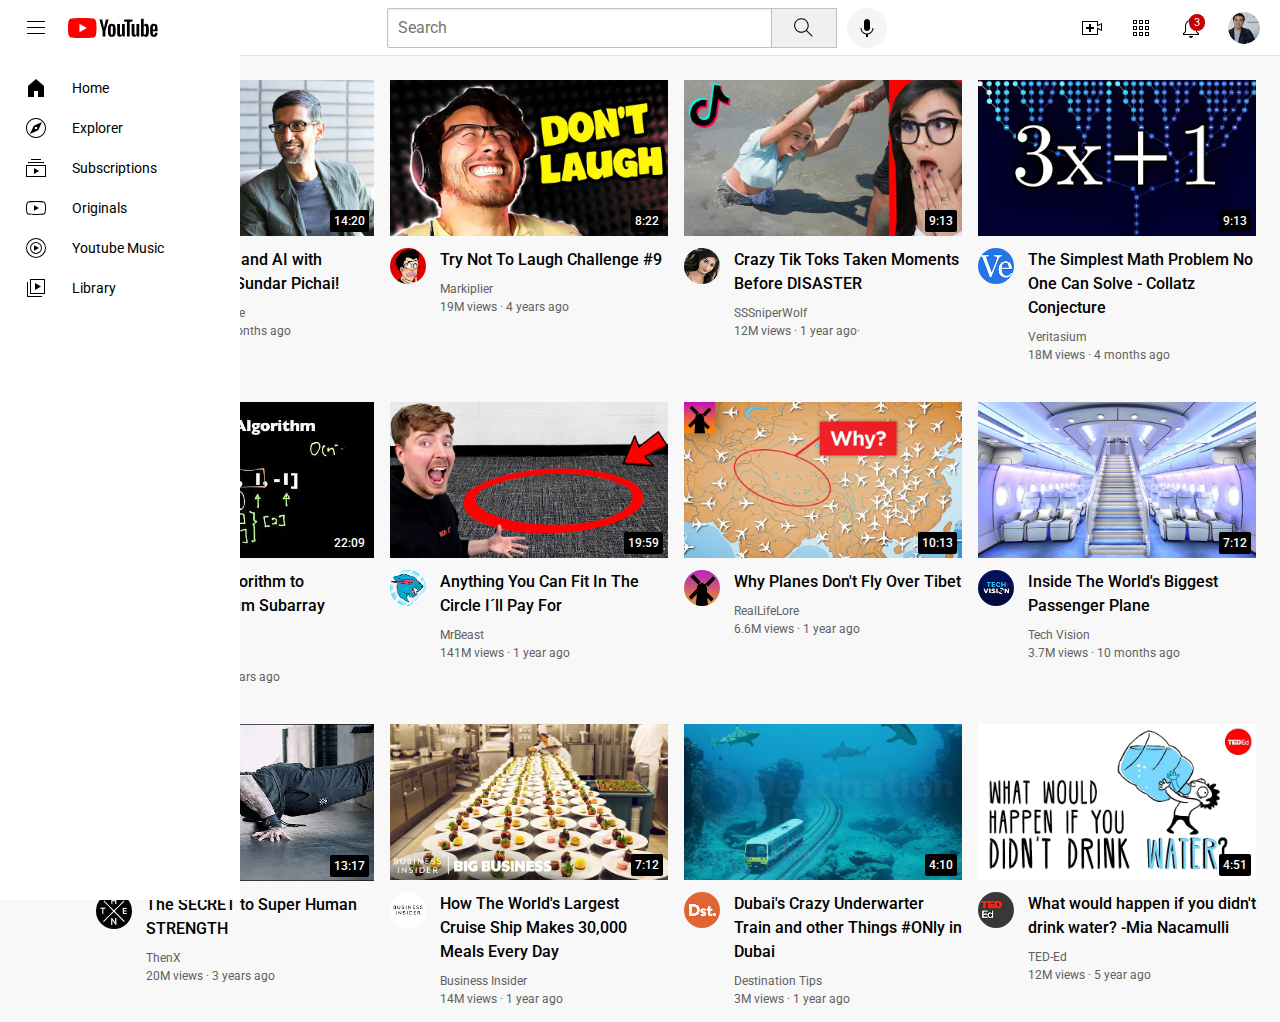
<file: index.html>
<!DOCTYPE html>
<html>
  <title>YouTube.com Clone</title>

  <link rel="preconnect" href="https://fonts.googleapis.com">
<link rel="preconnect" href="https://fonts.gstatic.com" crossorigin>
<link href="https://fonts.googleapis.com/css2?family=Roboto:wght@400;500;700&display=swap" rel="stylesheet">

  <head>
    <link rel="stylesheet" href="styles/general.css">
    <link rel="stylesheet" href="styles/header.css">
    <link rel="stylesheet" href="styles/video.css">
    <link rel="stylesheet" href="styles/sidebar.css">
  </head>
  <body>
    <header class="header">
      <div class="left-section">
        <img class="hamburger-menu" src="icons/hamburger-menu.svg">
        <img class="youtube-logo" src="icons/youtube-logo.svg">
      </div>
      <div class="middle-section">
        <input class="search-bar" type="text" 
    placeholder="Search">
    <button class="search-button">
      <img class="search-icon" src="icons/search.svg">
      <div class="tooltip">Search</div>
    </button>
    <!--Put position absolute inside position-->
    <button class="voice-search-button">
      <img class="voice-search-icon" src="icons/voice-search-icon.svg">
      <div class="tooltip">Search with your voice</div>
    </button>
  </div>
      <div class="right-section">
        <div class="upload-icon-container">
        <img class="upload-icon" src="icons/upload.svg">
        <div class="tooltip">Create</div>
      </div>

      <div class="youtube-apps-container">
        <img class="youtube-apps-logo" src="icons/youtube-apps.svg">
        <div class="tooltip">Youtube apps</div>
      </div>
        
        <div class="notifications-icon-container">
        <div class="notifications-count">3</div>
          <img class="notifications-icon" src="icons/notifications.svg">
          <div class="tooltip">Notifications</div>
        </div>
        
        <img class="current-user-picture" src="channel-pictures/my-channel.jpeg">
      </div>
       
    </header>

    <nav class="sidebar">
    <div class="sidebar-link">
      <img src="icons/home.svg">
      <div>Home</div>
    </div>
    <div class="sidebar-link">
      <img src="icons/explore.svg">
      <div>Explorer</div>
    </div>
    <div class="sidebar-link">
      <img src="icons/subscriptions.svg">
      <div>Subscriptions</div>
    </div>
    <div class="sidebar-link">
      <img src="icons/originals.svg">
      <div>Originals</div>
    </div>
    <div class="sidebar-link">
      <img src="icons/youtube-music.svg">
      <div>Youtube Music</div>
    </div>
    <div class="sidebar-link">
      <img src="icons/library.svg">
      <div>Library</div>
    </div>  
  </nav>
   
   <main>
    <section class="video-grid">
      <div class="video-preview">

      <div class="thumbnail-row">
        <a href="https://www.youtube.com/watch?v=n2RNcPRtAiY" target="blank">
        <img class="thumbnail" 
    src="thumbnails/thumbnail-1.webp">  
        </a>
        
    <div class="video-time">14&#58;20</div>
  </div>
  <div class="video-info-grid">
    <div class="channel-picture">
      <div class="profile-picture-container">
        <a href="https://www.youtube.com/c/mkbhd" target="_blank">
          <img class="profile-picture" src="channel-pictures/channel-1.jpeg">
        </a>
        <div class="channel-tooltip">
          <img class="channel-tooltip-picture" src="channel-pictures/channel-1.jpeg">
          <div>
            <div class="channel-tooltip-name">
              Marques Brownlee
            </div>
            <div class="channel-tooltip-stats">
              19.3M subscribers
            </div>
          </div>
        </div>
      </div>
    </div>

        <div class="video-info"> 
          <a href="https://www.youtube.com/watch?v=n2RNcPRtAiY" class="video-title-link">
            <p class="video-title">
      Talking Tech and AI with Google CEO Sundar Pichai!
    </p>
          </a>
          

    <p class="video-author"> 
      Marques Brownlee
    </p>

    <p class="video-stats">
      3.4M views &#183; 6 months ago
    </p>
  </div>  
    </div>
    </div>

    <div class="video-preview">

      <div class="thumbnail-row">
        <a href="https://www.youtube.com/watch?v=mP0RAo9SKZk">
          <img class="thumbnail" 
    src="thumbnails/thumbnail-2.webp">
        </a>
    <div class="video-time">8&#58;22</div>
  </div>
  <div class="video-info-grid">
    <div class="channel-picture">
      <div class="profile-picture-container">
        <a href="https://www.youtube.com/c/markiplier" target="_blank">
          <img class="profile-picture" src="channel-pictures/channel-2.jpeg">
        </a>
        <div class="channel-tooltip">
          <img class="channel-tooltip-picture" src="channel-pictures/channel-2.jpeg">
          <div>
            <div class="channel-tooltip-name">
              Markiplier
            </div>
            <div class="channel-tooltip-stats">
              36.9M subscribers
            </div>
          </div>
        </div>
      </div>
    </div>

        <div class="video-info"> 
          <a href="https://www.youtube.com/watch?v=mP0RAo9SKZk" class="video-title-link">
            <p class="video-title">
          Try Not To Laugh Challenge #9
    </p>

          </a>
          
    <p class="video-author"> 
      Markiplier
    </p>

    <p class="video-stats">
      19M views &#183; 4 years ago
    </p>
  </div>
        
       
    </div>
    </div>


    <div class="video-preview">

      <div class="thumbnail-row">
        <a href="https://www.youtube.com/watch?v=FgjPQQeTh1w">
          <img class="thumbnail" 
    src="thumbnails/thumbnail-3.webp">
        </a>
        
    <div class="video-time">9&#58;13</div>
  </div>
  <div class="video-info-grid">
    <div class="channel-picture">
      <div class="profile-picture-container">
        <a href="https://www.youtube.com/user/SSSniperWolf" target="_blank">
          <img class="profile-picture" src="channel-pictures/channel-3.jpeg">
        </a>
        <div class="channel-tooltip">
          <img class="channel-tooltip-picture" src="channel-pictures/channel-3.jpeg">
          <div>
            <div class="channel-tooltip-name">
              SSSniperWolf!
            </div>
            <div class="channel-tooltip-stats">
              34.6M subscribers
            </div>
          </div>
        </div>
      </div>
    </div>

        <div class="video-info"> 
          <a href="https://www.youtube.com/watch?v=FgjPQQeTh1w" class="video-title-link">
            <p class="video-title">
     Crazy Tik Toks Taken Moments Before DISASTER
    </p>
          </a>
          

    <p class="video-author"> 
      SSSniperWolf
    </p>

    <p class="video-stats">
      12M views &#183; 1 year ago&#183;
    </p>
  </div>
        
       
    </div>
    </div>

    <div class="video-preview">

      <div class="thumbnail-row">
        <a href="https://www.youtube.com/watch?v=094y1Z2wpJg">
          <img class="thumbnail" 
    src="thumbnails/thumbnail-4.webp">
        </a>
        
    <div class="video-time">9&#58;13</div>
  </div>
  <div class="video-info-grid">
    <div class="channel-picture">
      <div class="profile-picture-container">
        <a href="https://www.youtube.com/c/veritasium" target="_blank">
          <img class="profile-picture" src="channel-pictures/channel-4.jpeg">
        </a>
        <div class="channel-tooltip">
          <img class="channel-tooltip-picture" src="channel-pictures/channel-4.jpeg">
          <div>
            <div class="channel-tooltip-name">
              Veritasium
            </div>
            <div class="channel-tooltip-stats">
              16M subscribers
            </div>
          </div>
        </div>
      </div>
    </div>

        <div class="video-info"> 
          <a href="https://www.youtube.com/watch?v=094y1Z2wpJg" class="video-title-link">
            <p class="video-title">      
      The Simplest Math Problem No One Can Solve - Collatz Conjecture
          </p>
          </a>
          

          <p class="video-author"> 
            Veritasium
          </p>

          <p class="video-stats">
           18M views &#183; 4 months ago
          </p>
        </div>
        
       
    </div>
    </div>


    <div class="video-preview">

      <div class="thumbnail-row">
        <a href="https://www.youtube.com/watch?v=094y1Z2wpJg">
           <img class="thumbnail" 
    src="thumbnails/thumbnail-5.webp">
        </a>
       
    <div class="video-time">22&#58;09</div>
  </div>
  <div class="video-info-grid">
    <div class="channel-picture">
      <div class="profile-picture-container">
        <a href="https://www.youtube.com/c/CSDojo" target="_blank">
          <img class="profile-picture" src="channel-pictures/channel-5.jpeg">
        </a>
        <div class="channel-tooltip">
          <img class="channel-tooltip-picture" src="channel-pictures/channel-5.jpeg">
          <div>
            <div class="channel-tooltip-name">
              CS Dojo
            </div>
            <div class="channel-tooltip-stats">
              15M subscribers
            </div>
          </div>
        </div>
      </div>
    </div>

        <div class="video-info"> 
          <a href="https://www.youtube.com/watch?v=86CQq3pKSUw" class="video-title-link">
            <p class="video-title">      
          Kadane's Algorithm to Maximum Sum Subarray Problem
          </p>
          </a>
          

          <p class="video-author"> 
            CS Dojo
          </p>

          <p class="video-stats">
           519K views &#183; 5 years ago
          </p>
        </div>
        
       
    </div>
    </div>

    <div class="video-preview">

      <div class="thumbnail-row">
        <a href="https://www.youtube.com/watch?v=yXWw0_UfSFg">
        <img class="thumbnail" 
            src="thumbnails/thumbnail-6.webp">
        </a>
       
    <div class="video-time">19&#58;59</div>
  </div>
  <div class="video-info-grid">
    <div class="channel-picture">
      <div class="profile-picture-container">
        <a href="https://www.youtube.com/channel/UCX6OQ3DkcsbYNE6H8uQQuVA" target="_blank">
          <img class="profile-picture" src="channel-pictures/channel-6.jpeg">
        </a>
        <div class="channel-tooltip">
          <img class="channel-tooltip-picture" src="channel-pictures/channel-6.jpeg">
          <div>
            <div class="channel-tooltip-name">
              MrBeast
            </div>
            <div class="channel-tooltip-stats">
              309M subscribers
            </div>
          </div>
        </div>
      </div>
    </div>

        <div class="video-info"> 
          <a href="https://www.youtube.com/watch?v=yXWw0_UfSFg" class="video-title-link">
             <p class="video-title">          
      Anything You Can Fit In The Circle I&#180;ll Pay For
    </p>
          </a>
         

    <p class="video-author"> 
      MrBeast
      
    </p>

    <p class="video-stats">
      141M views &#183; 1 year ago
    </p>
  </div>
    </div>
    </div>

    <div class="video-preview">

      <div class="thumbnail-row">
        <a href="https://www.youtube.com/watch?v=fNVa1qMbF9Y">
          <img class="thumbnail" 
    src="thumbnails/thumbnail-7.webp">
        </a>
        
    <div class="video-time">10&#58;13</div>
  </div>
  <div class="video-info-grid">
    <div class="channel-picture">
      <div class="profile-picture-container">
        <a href="https://www.youtube.com/channel/UCP5tjEmvPItGyLhmjdwP7Ww" target="_blank">
          <img class="profile-picture" src="channel-pictures/channel-7.jpeg">
        </a>
        <div class="channel-tooltip">
          <img class="channel-tooltip-picture" src="channel-pictures/channel-7.jpeg">
          <div>
            <div class="channel-tooltip-name">
              RealLifeLore
            </div>
            <div class="channel-tooltip-stats">
              7.55M subscribers
            </div>
          </div>
        </div>
      </div>
    </div>

        <div class="video-info"> 
          <a href="https://www.youtube.com/watch?v=fNVa1qMbF9Y" class="video-title-link">
            <p class="video-title">
     Why Planes Don't Fly Over Tibet
    </p>
          </a>
          

    <p class="video-author"> 
      RealLifeLore
    </p>

    <p class="video-stats">
      6.6M views &#183; 1 year ago
    </p>
  </div>
        
       
    </div>
    </div>

    <div class="video-preview">

      <div class="thumbnail-row">
        <a href="https://www.youtube.com/watch?v=lFm4EM1juls">
          <img class="thumbnail" 
    src="thumbnails/thumbnail-8.webp">
        </a>
        
    <div class="video-time">7&#58;12</div>
  </div>
  <div class="video-info-grid">
    <div class="channel-picture">
      <div class="profile-picture-container">
        <a href="https://www.youtube.com/channel/UCHAK6CyegY22Zj2GWrcaIxg" target="_blank">
          <img class="profile-picture" src="channel-pictures/channel-8.jpeg">
        </a>
        <div class="channel-tooltip">
          <img class="channel-tooltip-picture" src="channel-pictures/channel-8.jpeg">
          <div>
            <div class="channel-tooltip-name">
              Tech Vision
            </div>
            <div class="channel-tooltip-stats">
              837K subscribers
            </div>
          </div>
        </div>
      </div>
    </div>

        <div class="video-info"> 
          <a href="https://www.youtube.com/watch?v=lFm4EM1juls" class="video-title-link">
            <p class="video-title">
     Inside The World's Biggest Passenger Plane
    </p>
          </a>
          

    <p class="video-author"> 
      Tech Vision
    </p>

    <p class="video-stats">
      3.7M views &#183; 10 months ago
    </p>
  </div>
        
       
    </div>
    </div>

    <div class="video-preview">

      <div class="thumbnail-row">
        <a href="https://www.youtube.com/watch?v=ixmxOlcrlUc">
          <img class="thumbnail" 
    src="thumbnails/thumbnail-9.webp">
        </a>
        
    <div class="video-time">13&#58;17</div>
  </div>
  <div class="video-info-grid">
    <div class="channel-picture">
      <div class="profile-picture-container">
        <a href="https://www.youtube.com/c/OFFICIALTHENXSTUDIOS" target="_blank">
          <img class="profile-picture" src="channel-pictures/channel-9.jpeg">
        </a>
        <div class="channel-tooltip">
          <img class="channel-tooltip-picture" src="channel-pictures/channel-9.jpeg">
          <div>
            <div class="channel-tooltip-name">
              ThenX
            </div>
            <div class="channel-tooltip-stats">
              7.8M subscribers
            </div>
          </div>
        </div>
      </div>
    </div>

        <div class="video-info"> 
          <a href="https://www.youtube.com/watch?v=ixmxOlcrlUc" class="video-title-link">
            <p class="video-title">
     The SECRET to Super Human STRENGTH
    </p>
          </a>
          

    <p class="video-author"> 
      ThenX
    </p>

    <p class="video-stats">
      20M views &#183; 3 years ago
    </p>
  </div>
        
       
    </div>
    </div>

    <div class="video-preview">

      <div class="thumbnail-row">
        <a href="https://www.youtube.com/watch?v=R2vXbFp5C9o">
          <img class="thumbnail" 
    src="thumbnails/thumbnail-10.webp">
        </a>
        
    <div class="video-time">7&#58;12</div>
  </div>
  <div class="video-info-grid">
    <div class="channel-picture">
      <div class="profile-picture-container">
        <a href="https://www.youtube.com/user/businessinsider" target="_blank">
          <img class="profile-picture" src="channel-pictures/channel-10.jpeg">
        </a>
        <div class="channel-tooltip">
          <img class="channel-tooltip-picture" src="channel-pictures/channel-10.jpeg">
          <div>
            <div class="channel-tooltip-name">
              Business Insider
            </div>
            <div class="channel-tooltip-stats">
              9.43M subscribers
            </div>
          </div>
        </div>
      </div>
    </div>

        <div class="video-info"> 
          <a href="https://www.youtube.com/watch?v=R2vXbFp5C9o" class="video-title-link">
            <p class="video-title">
     How The World's Largest Cruise Ship Makes 30,000 Meals Every Day
    </p>
          </a>
          

    <p class="video-author"> 
      Business Insider
    </p>

    <p class="video-stats">
      14M views &#183; 1 year ago
    </p>
  </div>
        
       
    </div>
    </div>

    <div class="video-preview">

      <div class="thumbnail-row">
        <a href="https://www.youtube.com/watch?v=0nZuYyXET3s">
          <img class="thumbnail" 
    src="thumbnails/thumbnail-11.webp">
        </a>
        
    <div class="video-time">4&#58;10</div>
  </div>
  <div class="video-info-grid">
    <div class="channel-picture">
      <div class="profile-picture-container">
        <a href="https://www.youtube.com/user/SSSniperWolf" target="_blank">
          <img class="profile-picture" src="channel-pictures/channel-11.jpeg">
        </a>
        <div class="channel-tooltip">
          <img class="channel-tooltip-picture" src="channel-pictures/channel-11.jpeg">
          <div>
            <div class="channel-tooltip-name">
              Destination Tips
            </div>
            <div class="channel-tooltip-stats">
              282K subscribers
            </div>
          </div>
        </div>
      </div>
    </div>

        <div class="video-info"> 
          <a href="https://www.youtube.com/watch?v=0nZuYyXET3s" class="video-title-link">
            <p class="video-title">
     Dubai's Crazy Underwarter Train and other Things #ONly in Dubai
    </p>
          </a>
          

    <p class="video-author"> 
      Destination Tips
    </p>

    <p class="video-stats">
      3M views &#183; 1 year ago
    </p>
  </div>
        
       
    </div>
    </div>

    <div class="video-preview">

      <div class="thumbnail-row">
        <a href="https://www.youtube.com/watch?v=9iMGFqMmUFs">
          <img class="thumbnail" 
    src="thumbnails/thumbnail-12.webp">
        </a>
        
    <div class="video-time">4&#58;51</div>
  </div>
  <div class="video-info-grid">
    <div class="channel-picture">
      <div class="profile-picture-container">
        <a href="https://www.youtube.com/teded" target="_blank">
          <img class="profile-picture" src="channel-pictures/channel-12.jpeg">
        </a>
        <div class="channel-tooltip">
          <img class="channel-tooltip-picture" src="channel-pictures/channel-12.jpeg">
          <div>
            <div class="channel-tooltip-name">
              TED-Ed
            </div>
            <div class="channel-tooltip-stats">
              20.2M subscribers
            </div>
          </div>
        </div>
      </div>
    </div>

        <div class="video-info"> 
          <a href="https://www.youtube.com/watch?v=9iMGFqMmUFs" class="video-title-link">
            <p class="video-title">
     What would happen if you didn't drink water? -Mia Nacamulli
    </p>
          </a>
          

    <p class="video-author"> 
      TED-Ed
    </p>

    <p class="video-stats">
      12M views &#183; 5 year ago
    </p>
  </div>
        
       
    </div>
    </div>


  </section>

   </main> 
  </body>
</html>
</file>
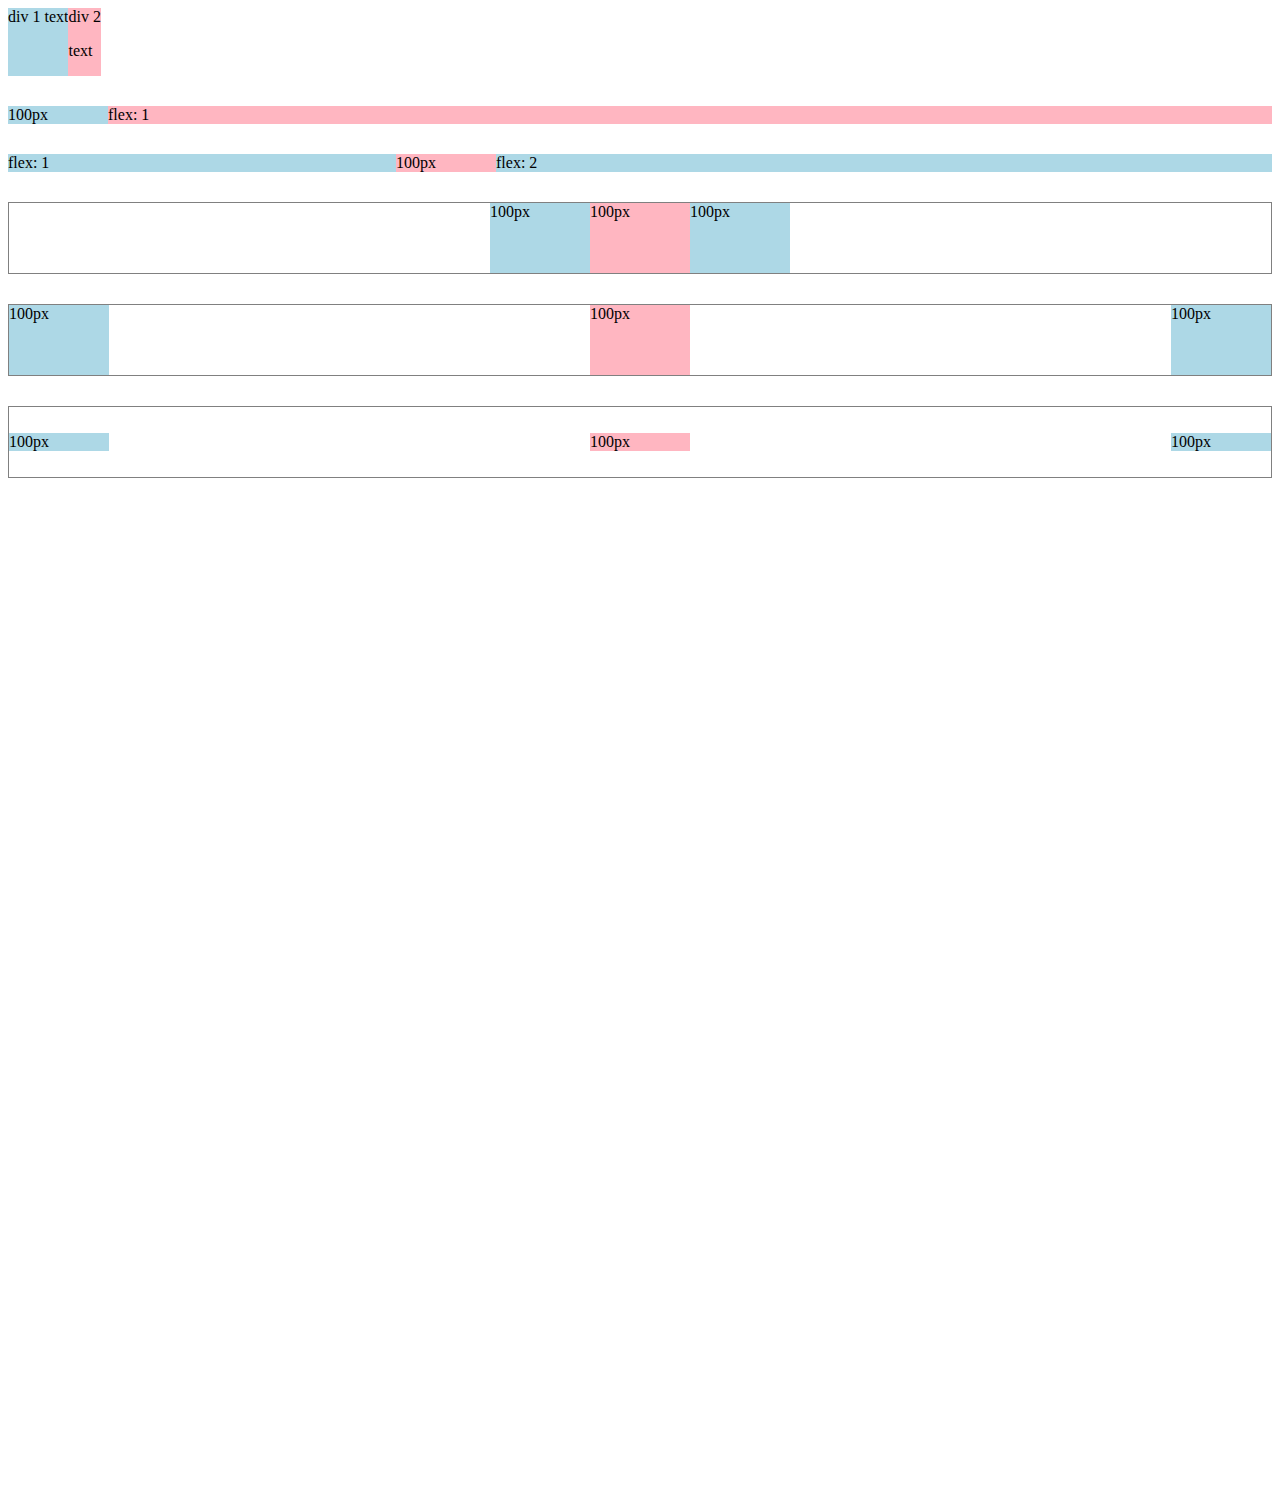
<file: flexbox.html>
<!DOCTYPE html>
<html>
  <title>Flexbox Practice</title>
  <head></head>
  <body style="padding-bottom: 1000px;">
    <div style="display: flex;
    flex-direction: row;
    ">
      <div style="background-color: 
      lightblue;">div 1 text</div>
      <div style="background-color: 
      lightpink;">div 2<p>text</p></div>
    </div>

    <div style="
    margin-top: 30px;
    display: flex;
    flex-direction: row;
    ">
      <div style="
      width: 100px;
      background-color: 
      lightblue;">100px</div>
      <div style="
      flex: 1;
      background-color: 
      lightpink;">flex: 1</div>
    </div>

    <div style="
    margin-top: 30px;
    display: flex;
    flex-direction: row;
    ">
    <div style="
    flex: 1;
    background-color: lightblue;">flex: 1</div>

      <div style="
      width: 100px;
      background-color: lightpink;">100px</div>
      
      <div style="
      flex: 2;     
      background-color: lightblue;">flex: 2</div>
    </div>

    <div style="
    margin-top: 30px;
    height: 70px;
    border-width: 1px;
    border-style: solid;
    border-color: gray;
    display: flex;
    flex-direction: row;
    justify-content: center;
    ">
    <div style="
    width: 100px;
    background-color: lightblue;">100px</div>

      <div style="
      width: 100px;
      background-color: lightpink;">100px</div>
      
      <div style="
      width: 100px;    
      background-color: lightblue;">100px</div>
    </div>

    <div style="
    margin-top: 30px;
    height: 70px;
    border-width: 1px;
    border-style: solid;
    border-color: gray;
    display: flex;
    flex-direction: row;
    justify-content: space-between;
    ">
    <div style="
    width: 100px;
    background-color: lightblue;">100px</div>

      <div style="
      width: 100px;
      background-color: lightpink;">100px</div>
      
      <div style="
      width: 100px;    
      background-color: lightblue;">100px</div>
    </div>

    <div style="
    margin-top: 30px;
    height: 70px;
    border-width: 1px;
    border-style: solid;
    border-color: gray;
    display: flex;
    flex-direction: row;
    justify-content: space-between;
    align-items: center;
    ">
    <div style="
    width: 100px;
    background-color: lightblue;">100px</div>

      <div style="
      width: 100px;
      background-color: lightpink;">100px</div>
      
      <div style="
      width: 100px;    
      background-color: lightblue;">100px</div>
    </div>
   
  </body>
</html>
</file>
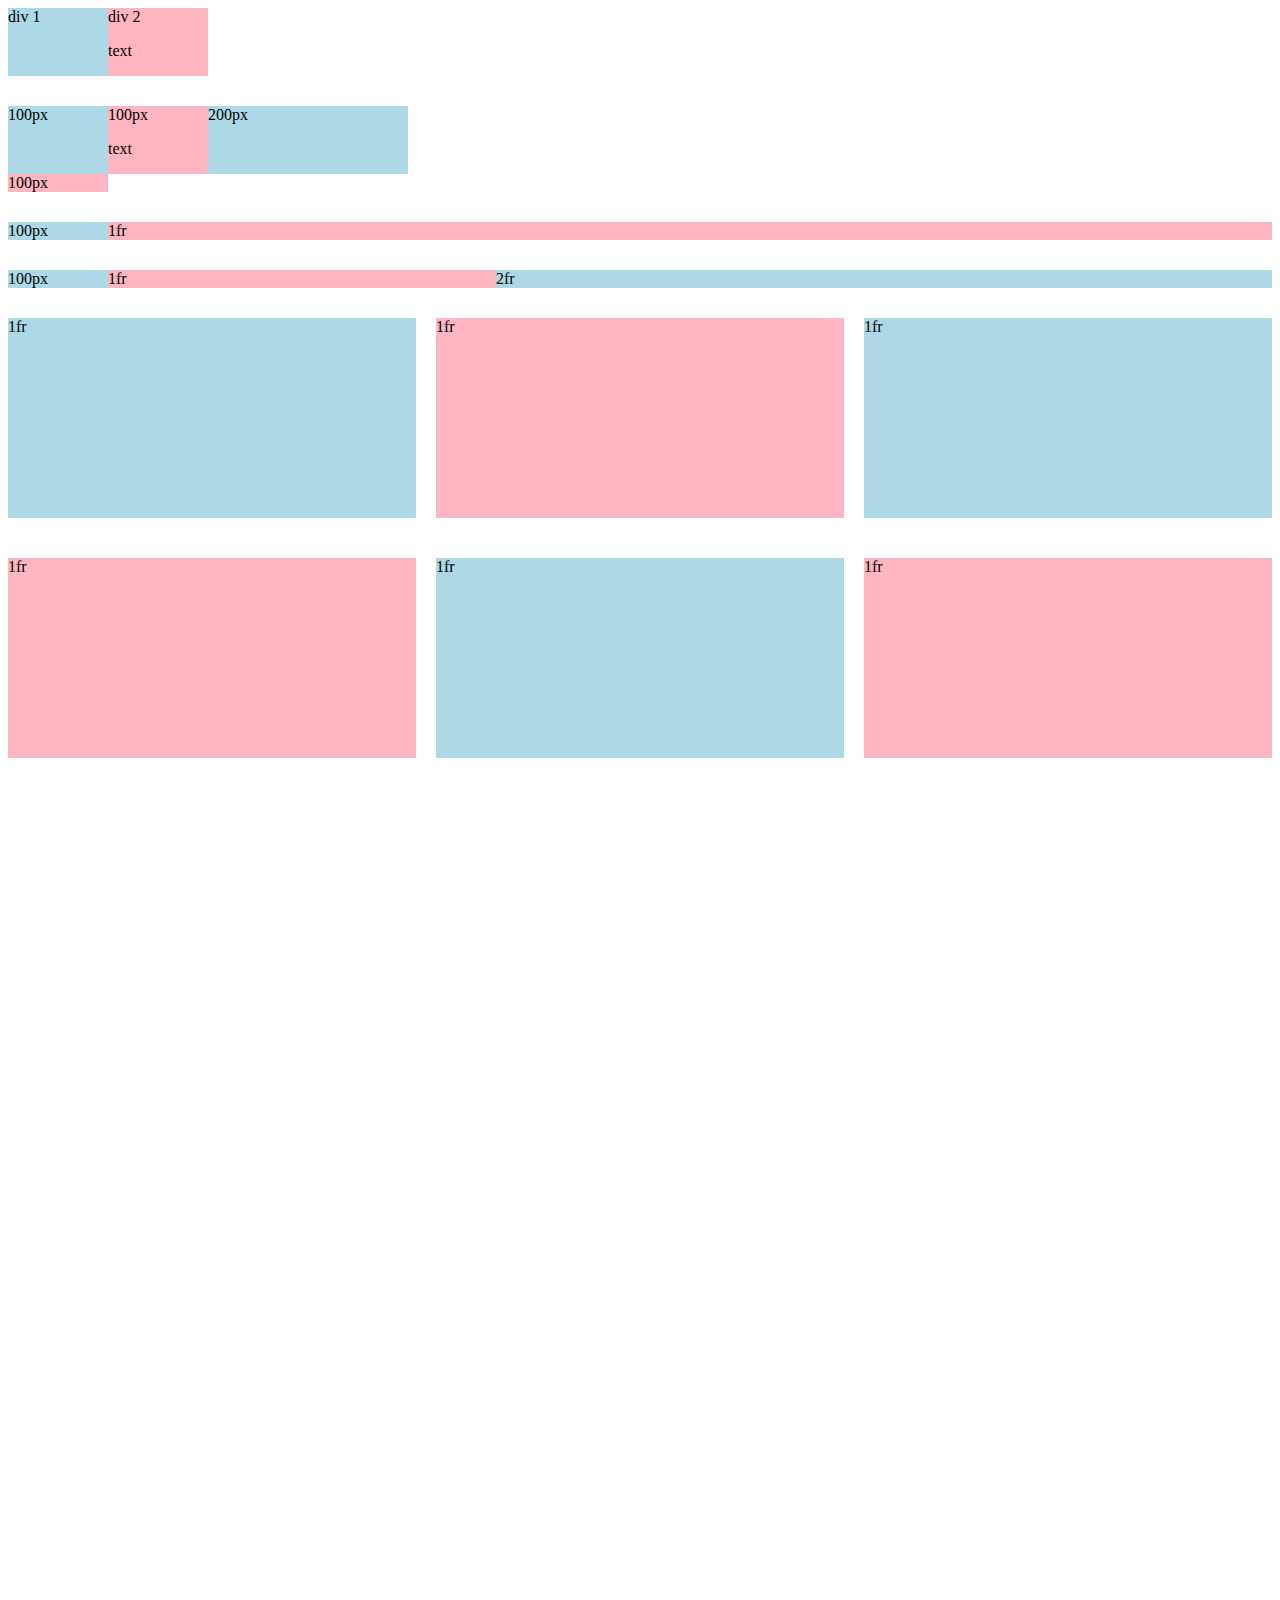
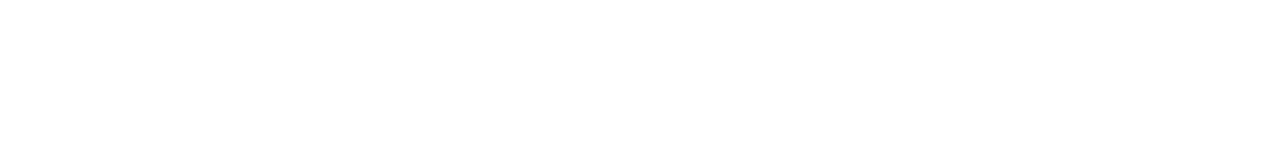
<file: grid.html>
<!DOCTYPE html>
<html>
  <head>
    <title>Grid Practice</title>
  </head>
  <body style="padding-bottom: 1000px;">
    <div style="
    display: grid;
    grid-template-columns: 100px 100px;
      
      ">
      <div style="background-color: 
      lightblue;">div 1</div>
      <div style="background-color: 
      lightpink;">div 2<p>text</p></div>
    </div>

    <div style="
    margin-top: 30px;
    display: grid;
    grid-template-columns: 100px 100px 
    200px;
      
      ">
      <div style="background-color: 
      lightblue;">100px</div>
      <div style="background-color: 
      lightpink;">100px<p>text</p></div>
      <div style="background-color: 
      lightblue;">200px</div>
      <div style="background-color: 
      lightpink;">100px</div>
    </div>

    <div style="
    margin-top: 30px;
    display: grid;
    grid-template-columns: 100px 1fr;
    column-gap: ;
      
      ">
      <div style="background-color: 
      lightblue;">100px</div>
      <div style="background-color: 
      lightpink;">1fr</div>
    </div>

    <div style="
    margin-top: 30px;
    display: grid;
    grid-template-columns: 100px 1fr 2fr;
      
      ">
      <div style="background-color: 
      lightblue;">100px</div>
      <div style="background-color: 
      lightpink;">1fr</div>
      <div style="background-color: 
      lightblue;">2fr</div>
    </div>

    <div style="
    margin-top: 30px;
    display: grid;
    grid-template-columns: 1fr 1fr 1fr;
    column-gap: 20px;
    row-gap: 40px;
      
      ">
      <div style="background-color: 
      lightblue; height: 200px;">1fr</div>
      <div style="background-color: 
      lightpink; height: 200px;">1fr</div>
      <div style="background-color: 
      lightblue; height: 200px;">1fr</div>
       <div style="background-color: 
      lightpink; height: 200px;">1fr</div>
      <div style="background-color: 
      lightblue; height: 200px;">1fr</div>
       <div style="background-color: 
      lightpink; height: 200px;">1fr</div>
    </div>
  </body>
</html>
</file>
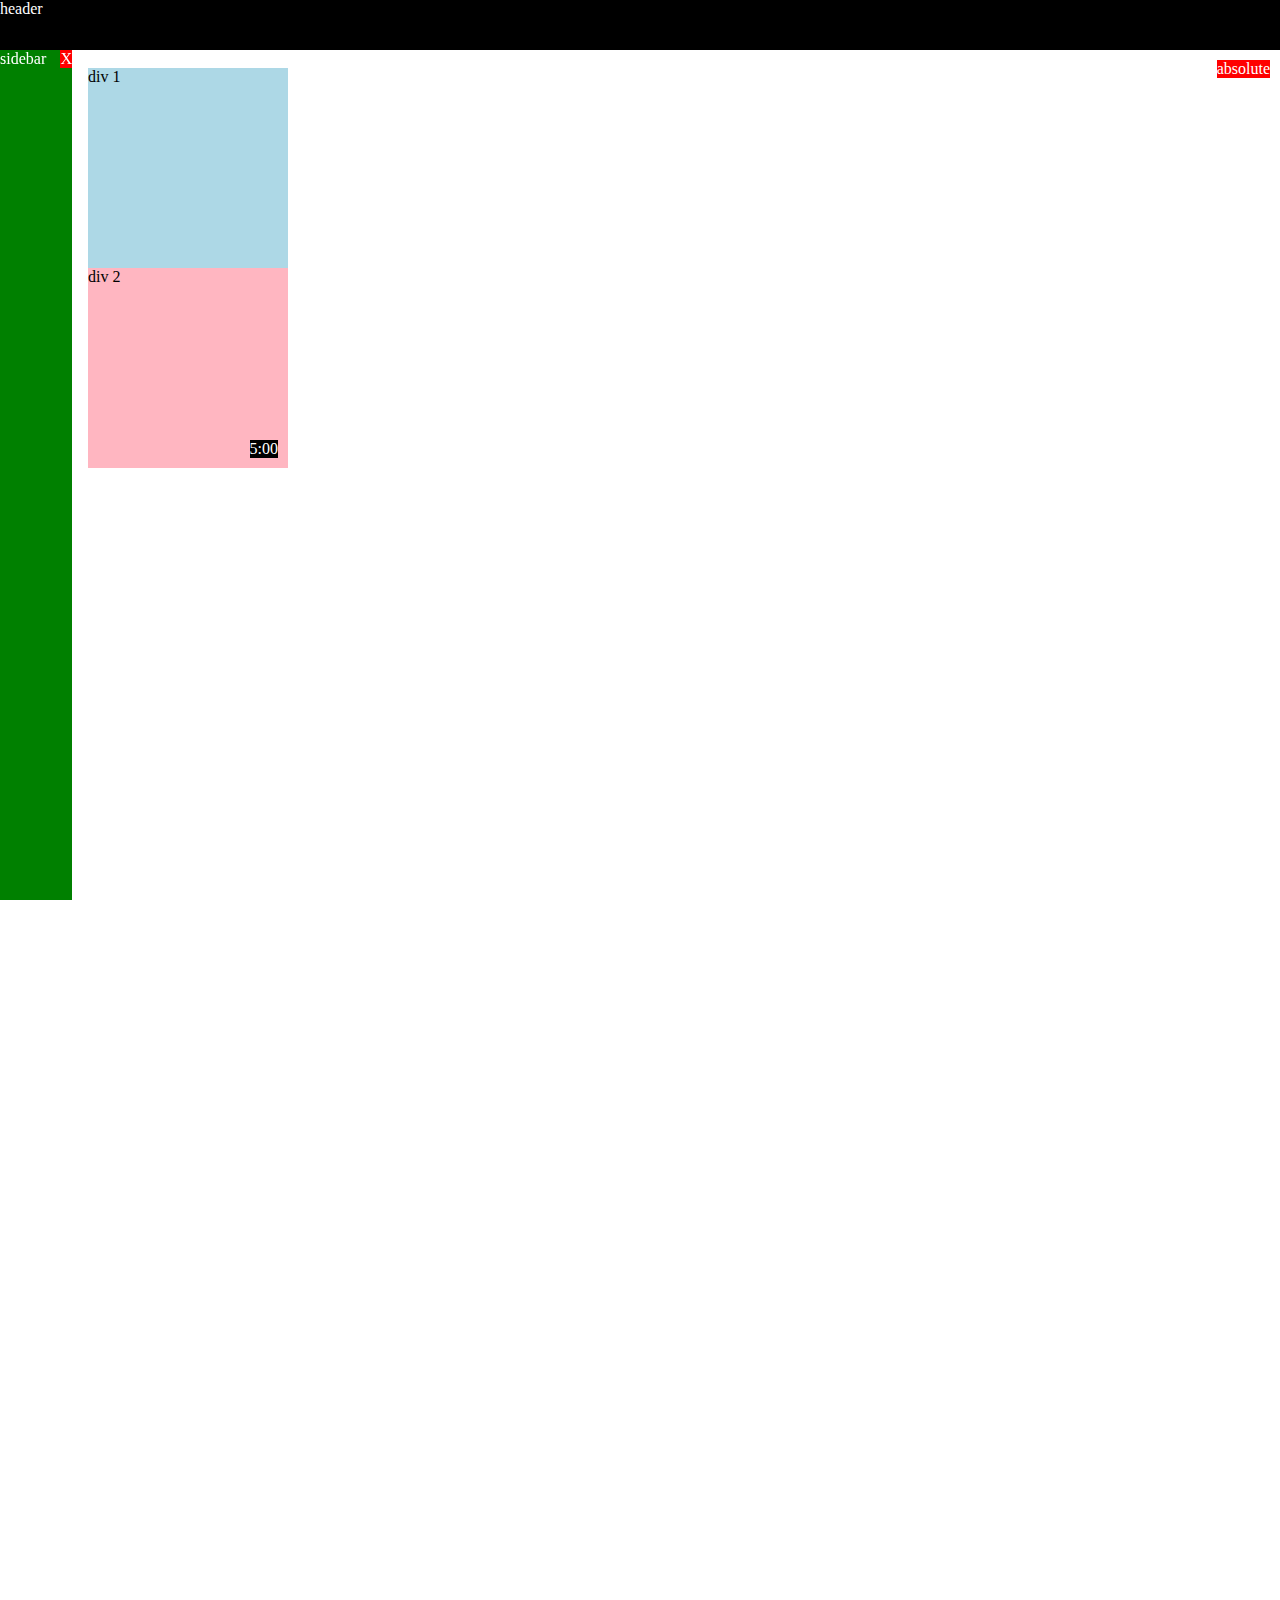
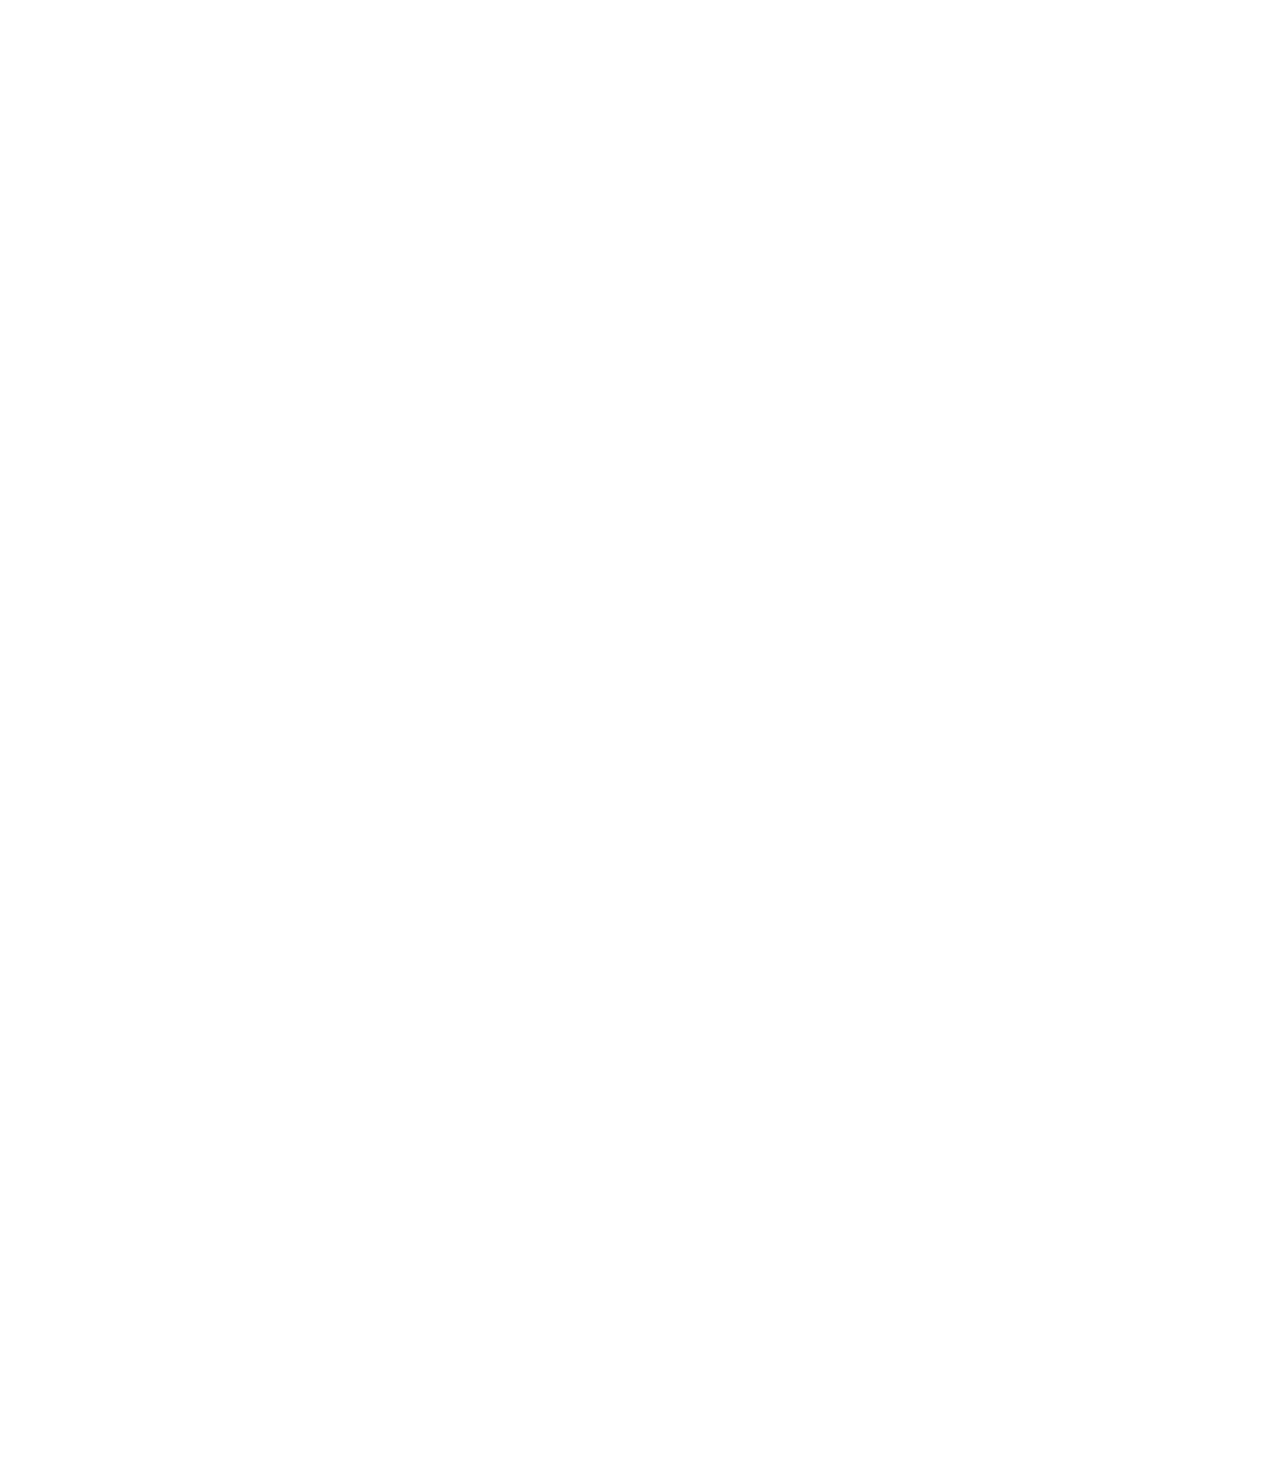
<file: position.html>
<!DOCTYPE html>
<html>
  <head>
    <title>Position Practice</title>
  </head>
  <body style="height: 3000px;
  padding-top: 60px;
  padding-left: 80px;
  
  ">
    <div style="
      background-color: black;
      color: white;
      position: fixed;
      top: 0px;
      left: 0px;
      right: 0px;
      height: 50px;
      z-index: 100;
      ">header</div>
    
    <div style="
    background-color: green;
    color: white;
    position: fixed;
    left: 0;
    bottom: 0;
    top: 50px;
    width: 72px;
    ">sidebar

<div style="
position: absolute;
background-color: red;
color: white;
top: 0px;
right: 0px;
">
  X
</div>
    
  </div>

    <div style="
    position: absolute;
    background-color: red;
    color: white;
    top: 60px;
    right: 10px;
    z-index: 2;
    
    ">
      absolute
    </div>


    <div style="
    background-color: lightblue;
    height: 200px;
    width: 200px;
    position: static;
      ">div 1</div>
    <div style="
    background-color:lightpink;
    height: 200px;
    width: 200px;
    position: relative;
    ">
    div 2
    <div style="
    position: absolute;
    background-color: black;
    color: white;
    bottom: 10px;
    right: 10px;
    z-index: 2;
    ">
      5:00
    </div>
  
  </div>
  </body>
  </html>
</file>
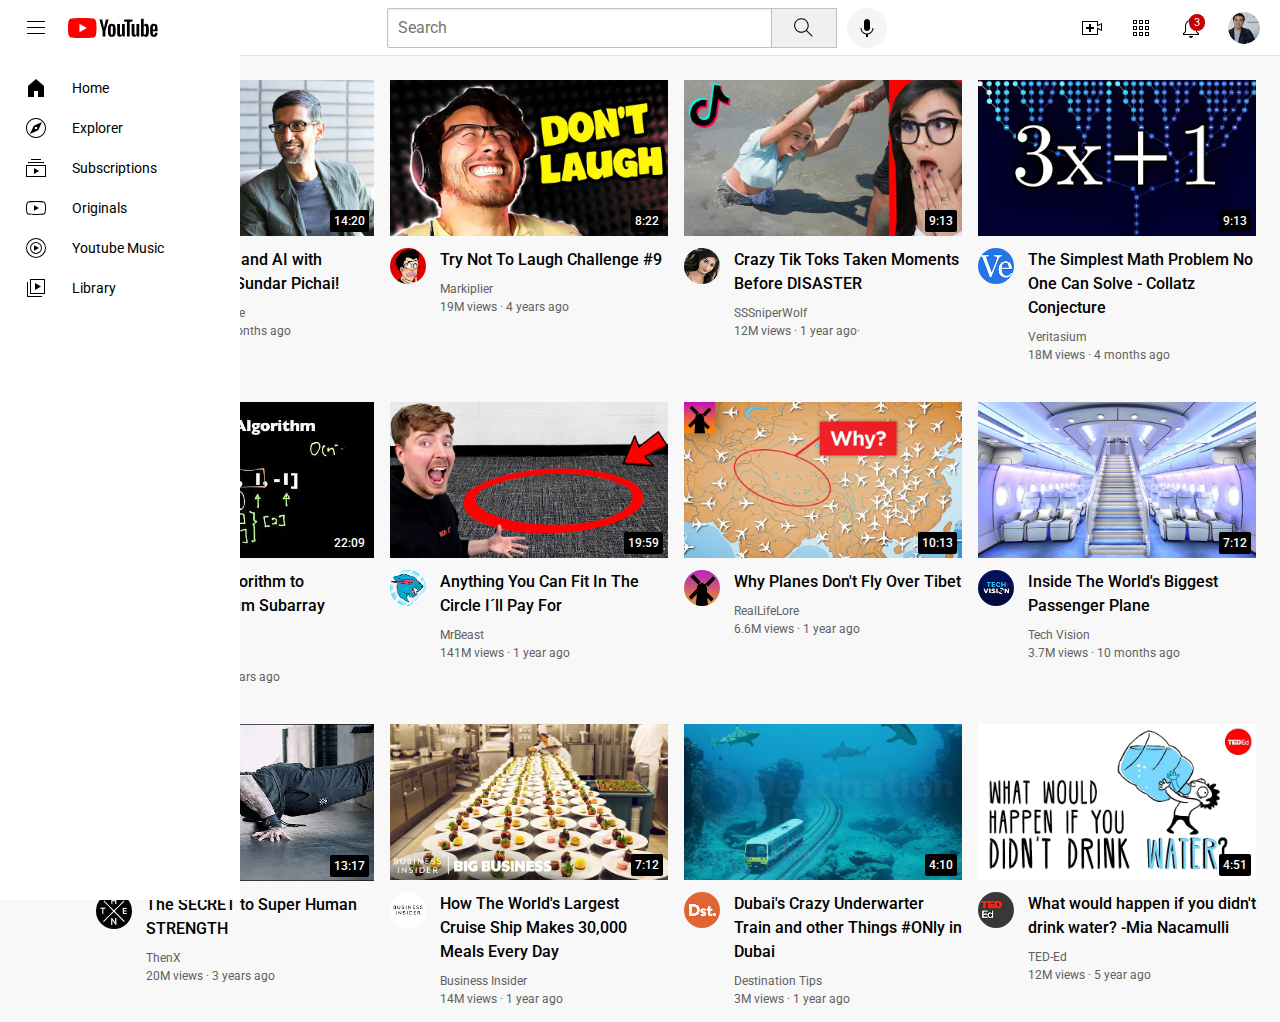
<file: youtube.html>
<!DOCTYPE html>
<html>
  <title>YouTube.com Clone</title>

  <link rel="preconnect" href="https://fonts.googleapis.com">
<link rel="preconnect" href="https://fonts.gstatic.com" crossorigin>
<link href="https://fonts.googleapis.com/css2?family=Roboto:wght@400;500;700&display=swap" rel="stylesheet">

  <head>
    <link rel="stylesheet" href="styles/general.css">
    <link rel="stylesheet" href="styles/header.css">
    <link rel="stylesheet" href="styles/video.css">
    <link rel="stylesheet" href="styles/sidebar.css">
  </head>
  <body>
    <header class="header">
      <div class="left-section">
        <img class="hamburger-menu" src="icons/hamburger-menu.svg">
        <img class="youtube-logo" src="icons/youtube-logo.svg">
      </div>
      <div class="middle-section">
        <input class="search-bar" type="text" 
    placeholder="Search">
    <button class="search-button">
      <img class="search-icon" src="icons/search.svg">
      <div class="tooltip">Search</div>
    </button>
    <!--Put position absolute inside position-->
    <button class="voice-search-button">
      <img class="voice-search-icon" src="icons/voice-search-icon.svg">
      <div class="tooltip">Search with your voice</div>
    </button>
  </div>
      <div class="right-section">
        <div class="upload-icon-container">
        <img class="upload-icon" src="icons/upload.svg">
        <div class="tooltip">Create</div>
      </div>

      <div class="youtube-apps-container">
        <img class="youtube-apps-logo" src="icons/youtube-apps.svg">
        <div class="tooltip">Youtube apps</div>
      </div>
        
        <div class="notifications-icon-container">
        <div class="notifications-count">3</div>
          <img class="notifications-icon" src="icons/notifications.svg">
          <div class="tooltip">Notifications</div>
        </div>
        
        <img class="current-user-picture" src="channel-pictures/my-channel.jpeg">
      </div>
       
    </header>

    <nav class="sidebar">
    <div class="sidebar-link">
      <img src="icons/home.svg">
      <div>Home</div>
    </div>
    <div class="sidebar-link">
      <img src="icons/explore.svg">
      <div>Explorer</div>
    </div>
    <div class="sidebar-link">
      <img src="icons/subscriptions.svg">
      <div>Subscriptions</div>
    </div>
    <div class="sidebar-link">
      <img src="icons/originals.svg">
      <div>Originals</div>
    </div>
    <div class="sidebar-link">
      <img src="icons/youtube-music.svg">
      <div>Youtube Music</div>
    </div>
    <div class="sidebar-link">
      <img src="icons/library.svg">
      <div>Library</div>
    </div>  
  </nav>
   
   <main>
    <section class="video-grid">
      <div class="video-preview">

      <div class="thumbnail-row">
        <a href="https://www.youtube.com/watch?v=n2RNcPRtAiY" target="blank">
        <img class="thumbnail" 
    src="thumbnails/thumbnail-1.webp">  
        </a>
        
    <div class="video-time">14&#58;20</div>
  </div>
  <div class="video-info-grid">
    <div class="channel-picture">
      <div class="profile-picture-container">
        <a href="https://www.youtube.com/c/mkbhd" target="_blank">
          <img class="profile-picture" src="channel-pictures/channel-1.jpeg">
        </a>
        <div class="channel-tooltip">
          <img class="channel-tooltip-picture" src="channel-pictures/channel-1.jpeg">
          <div>
            <div class="channel-tooltip-name">
              Marques Brownlee
            </div>
            <div class="channel-tooltip-stats">
              19.3M subscribers
            </div>
          </div>
        </div>
      </div>
    </div>

        <div class="video-info"> 
          <a href="https://www.youtube.com/watch?v=n2RNcPRtAiY" class="video-title-link">
            <p class="video-title">
      Talking Tech and AI with Google CEO Sundar Pichai!
    </p>
          </a>
          

    <p class="video-author"> 
      Marques Brownlee
    </p>

    <p class="video-stats">
      3.4M views &#183; 6 months ago
    </p>
  </div>  
    </div>
    </div>

    <div class="video-preview">

      <div class="thumbnail-row">
        <a href="https://www.youtube.com/watch?v=mP0RAo9SKZk">
          <img class="thumbnail" 
    src="thumbnails/thumbnail-2.webp">
        </a>
    <div class="video-time">8&#58;22</div>
  </div>
  <div class="video-info-grid">
    <div class="channel-picture">
      <div class="profile-picture-container">
        <a href="https://www.youtube.com/c/markiplier" target="_blank">
          <img class="profile-picture" src="channel-pictures/channel-2.jpeg">
        </a>
        <div class="channel-tooltip">
          <img class="channel-tooltip-picture" src="channel-pictures/channel-2.jpeg">
          <div>
            <div class="channel-tooltip-name">
              Markiplier
            </div>
            <div class="channel-tooltip-stats">
              36.9M subscribers
            </div>
          </div>
        </div>
      </div>
    </div>

        <div class="video-info"> 
          <a href="https://www.youtube.com/watch?v=mP0RAo9SKZk" class="video-title-link">
            <p class="video-title">
          Try Not To Laugh Challenge #9
    </p>

          </a>
          
    <p class="video-author"> 
      Markiplier
    </p>

    <p class="video-stats">
      19M views &#183; 4 years ago
    </p>
  </div>
        
       
    </div>
    </div>


    <div class="video-preview">

      <div class="thumbnail-row">
        <a href="https://www.youtube.com/watch?v=FgjPQQeTh1w">
          <img class="thumbnail" 
    src="thumbnails/thumbnail-3.webp">
        </a>
        
    <div class="video-time">9&#58;13</div>
  </div>
  <div class="video-info-grid">
    <div class="channel-picture">
      <div class="profile-picture-container">
        <a href="https://www.youtube.com/user/SSSniperWolf" target="_blank">
          <img class="profile-picture" src="channel-pictures/channel-3.jpeg">
        </a>
        <div class="channel-tooltip">
          <img class="channel-tooltip-picture" src="channel-pictures/channel-3.jpeg">
          <div>
            <div class="channel-tooltip-name">
              SSSniperWolf!
            </div>
            <div class="channel-tooltip-stats">
              34.6M subscribers
            </div>
          </div>
        </div>
      </div>
    </div>

        <div class="video-info"> 
          <a href="https://www.youtube.com/watch?v=FgjPQQeTh1w" class="video-title-link">
            <p class="video-title">
     Crazy Tik Toks Taken Moments Before DISASTER
    </p>
          </a>
          

    <p class="video-author"> 
      SSSniperWolf
    </p>

    <p class="video-stats">
      12M views &#183; 1 year ago&#183;
    </p>
  </div>
        
       
    </div>
    </div>

    <div class="video-preview">

      <div class="thumbnail-row">
        <a href="https://www.youtube.com/watch?v=094y1Z2wpJg">
          <img class="thumbnail" 
    src="thumbnails/thumbnail-4.webp">
        </a>
        
    <div class="video-time">9&#58;13</div>
  </div>
  <div class="video-info-grid">
    <div class="channel-picture">
      <div class="profile-picture-container">
        <a href="https://www.youtube.com/c/veritasium" target="_blank">
          <img class="profile-picture" src="channel-pictures/channel-4.jpeg">
        </a>
        <div class="channel-tooltip">
          <img class="channel-tooltip-picture" src="channel-pictures/channel-4.jpeg">
          <div>
            <div class="channel-tooltip-name">
              Veritasium
            </div>
            <div class="channel-tooltip-stats">
              16M subscribers
            </div>
          </div>
        </div>
      </div>
    </div>

        <div class="video-info"> 
          <a href="https://www.youtube.com/watch?v=094y1Z2wpJg" class="video-title-link">
            <p class="video-title">      
      The Simplest Math Problem No One Can Solve - Collatz Conjecture
          </p>
          </a>
          

          <p class="video-author"> 
            Veritasium
          </p>

          <p class="video-stats">
           18M views &#183; 4 months ago
          </p>
        </div>
        
       
    </div>
    </div>


    <div class="video-preview">

      <div class="thumbnail-row">
        <a href="https://www.youtube.com/watch?v=094y1Z2wpJg">
           <img class="thumbnail" 
    src="thumbnails/thumbnail-5.webp">
        </a>
       
    <div class="video-time">22&#58;09</div>
  </div>
  <div class="video-info-grid">
    <div class="channel-picture">
      <div class="profile-picture-container">
        <a href="https://www.youtube.com/c/CSDojo" target="_blank">
          <img class="profile-picture" src="channel-pictures/channel-5.jpeg">
        </a>
        <div class="channel-tooltip">
          <img class="channel-tooltip-picture" src="channel-pictures/channel-5.jpeg">
          <div>
            <div class="channel-tooltip-name">
              CS Dojo
            </div>
            <div class="channel-tooltip-stats">
              15M subscribers
            </div>
          </div>
        </div>
      </div>
    </div>

        <div class="video-info"> 
          <a href="https://www.youtube.com/watch?v=86CQq3pKSUw" class="video-title-link">
            <p class="video-title">      
          Kadane's Algorithm to Maximum Sum Subarray Problem
          </p>
          </a>
          

          <p class="video-author"> 
            CS Dojo
          </p>

          <p class="video-stats">
           519K views &#183; 5 years ago
          </p>
        </div>
        
       
    </div>
    </div>

    <div class="video-preview">

      <div class="thumbnail-row">
        <a href="https://www.youtube.com/watch?v=yXWw0_UfSFg">
        <img class="thumbnail" 
            src="thumbnails/thumbnail-6.webp">
        </a>
       
    <div class="video-time">19&#58;59</div>
  </div>
  <div class="video-info-grid">
    <div class="channel-picture">
      <div class="profile-picture-container">
        <a href="https://www.youtube.com/channel/UCX6OQ3DkcsbYNE6H8uQQuVA" target="_blank">
          <img class="profile-picture" src="channel-pictures/channel-6.jpeg">
        </a>
        <div class="channel-tooltip">
          <img class="channel-tooltip-picture" src="channel-pictures/channel-6.jpeg">
          <div>
            <div class="channel-tooltip-name">
              MrBeast
            </div>
            <div class="channel-tooltip-stats">
              309M subscribers
            </div>
          </div>
        </div>
      </div>
    </div>

        <div class="video-info"> 
          <a href="https://www.youtube.com/watch?v=yXWw0_UfSFg" class="video-title-link">
             <p class="video-title">          
      Anything You Can Fit In The Circle I&#180;ll Pay For
    </p>
          </a>
         

    <p class="video-author"> 
      MrBeast
      
    </p>

    <p class="video-stats">
      141M views &#183; 1 year ago
    </p>
  </div>
    </div>
    </div>

    <div class="video-preview">

      <div class="thumbnail-row">
        <a href="https://www.youtube.com/watch?v=fNVa1qMbF9Y">
          <img class="thumbnail" 
    src="thumbnails/thumbnail-7.webp">
        </a>
        
    <div class="video-time">10&#58;13</div>
  </div>
  <div class="video-info-grid">
    <div class="channel-picture">
      <div class="profile-picture-container">
        <a href="https://www.youtube.com/channel/UCP5tjEmvPItGyLhmjdwP7Ww" target="_blank">
          <img class="profile-picture" src="channel-pictures/channel-7.jpeg">
        </a>
        <div class="channel-tooltip">
          <img class="channel-tooltip-picture" src="channel-pictures/channel-7.jpeg">
          <div>
            <div class="channel-tooltip-name">
              RealLifeLore
            </div>
            <div class="channel-tooltip-stats">
              7.55M subscribers
            </div>
          </div>
        </div>
      </div>
    </div>

        <div class="video-info"> 
          <a href="https://www.youtube.com/watch?v=fNVa1qMbF9Y" class="video-title-link">
            <p class="video-title">
     Why Planes Don't Fly Over Tibet
    </p>
          </a>
          

    <p class="video-author"> 
      RealLifeLore
    </p>

    <p class="video-stats">
      6.6M views &#183; 1 year ago
    </p>
  </div>
        
       
    </div>
    </div>

    <div class="video-preview">

      <div class="thumbnail-row">
        <a href="https://www.youtube.com/watch?v=lFm4EM1juls">
          <img class="thumbnail" 
    src="thumbnails/thumbnail-8.webp">
        </a>
        
    <div class="video-time">7&#58;12</div>
  </div>
  <div class="video-info-grid">
    <div class="channel-picture">
      <div class="profile-picture-container">
        <a href="https://www.youtube.com/channel/UCHAK6CyegY22Zj2GWrcaIxg" target="_blank">
          <img class="profile-picture" src="channel-pictures/channel-8.jpeg">
        </a>
        <div class="channel-tooltip">
          <img class="channel-tooltip-picture" src="channel-pictures/channel-8.jpeg">
          <div>
            <div class="channel-tooltip-name">
              Tech Vision
            </div>
            <div class="channel-tooltip-stats">
              837K subscribers
            </div>
          </div>
        </div>
      </div>
    </div>

        <div class="video-info"> 
          <a href="https://www.youtube.com/watch?v=lFm4EM1juls" class="video-title-link">
            <p class="video-title">
     Inside The World's Biggest Passenger Plane
    </p>
          </a>
          

    <p class="video-author"> 
      Tech Vision
    </p>

    <p class="video-stats">
      3.7M views &#183; 10 months ago
    </p>
  </div>
        
       
    </div>
    </div>

    <div class="video-preview">

      <div class="thumbnail-row">
        <a href="https://www.youtube.com/watch?v=ixmxOlcrlUc">
          <img class="thumbnail" 
    src="thumbnails/thumbnail-9.webp">
        </a>
        
    <div class="video-time">13&#58;17</div>
  </div>
  <div class="video-info-grid">
    <div class="channel-picture">
      <div class="profile-picture-container">
        <a href="https://www.youtube.com/c/OFFICIALTHENXSTUDIOS" target="_blank">
          <img class="profile-picture" src="channel-pictures/channel-9.jpeg">
        </a>
        <div class="channel-tooltip">
          <img class="channel-tooltip-picture" src="channel-pictures/channel-9.jpeg">
          <div>
            <div class="channel-tooltip-name">
              ThenX
            </div>
            <div class="channel-tooltip-stats">
              7.8M subscribers
            </div>
          </div>
        </div>
      </div>
    </div>

        <div class="video-info"> 
          <a href="https://www.youtube.com/watch?v=ixmxOlcrlUc" class="video-title-link">
            <p class="video-title">
     The SECRET to Super Human STRENGTH
    </p>
          </a>
          

    <p class="video-author"> 
      ThenX
    </p>

    <p class="video-stats">
      20M views &#183; 3 years ago
    </p>
  </div>
        
       
    </div>
    </div>

    <div class="video-preview">

      <div class="thumbnail-row">
        <a href="https://www.youtube.com/watch?v=R2vXbFp5C9o">
          <img class="thumbnail" 
    src="thumbnails/thumbnail-10.webp">
        </a>
        
    <div class="video-time">7&#58;12</div>
  </div>
  <div class="video-info-grid">
    <div class="channel-picture">
      <div class="profile-picture-container">
        <a href="https://www.youtube.com/user/businessinsider" target="_blank">
          <img class="profile-picture" src="channel-pictures/channel-10.jpeg">
        </a>
        <div class="channel-tooltip">
          <img class="channel-tooltip-picture" src="channel-pictures/channel-10.jpeg">
          <div>
            <div class="channel-tooltip-name">
              Business Insider
            </div>
            <div class="channel-tooltip-stats">
              9.43M subscribers
            </div>
          </div>
        </div>
      </div>
    </div>

        <div class="video-info"> 
          <a href="https://www.youtube.com/watch?v=R2vXbFp5C9o" class="video-title-link">
            <p class="video-title">
     How The World's Largest Cruise Ship Makes 30,000 Meals Every Day
    </p>
          </a>
          

    <p class="video-author"> 
      Business Insider
    </p>

    <p class="video-stats">
      14M views &#183; 1 year ago
    </p>
  </div>
        
       
    </div>
    </div>

    <div class="video-preview">

      <div class="thumbnail-row">
        <a href="https://www.youtube.com/watch?v=0nZuYyXET3s">
          <img class="thumbnail" 
    src="thumbnails/thumbnail-11.webp">
        </a>
        
    <div class="video-time">4&#58;10</div>
  </div>
  <div class="video-info-grid">
    <div class="channel-picture">
      <div class="profile-picture-container">
        <a href="https://www.youtube.com/user/SSSniperWolf" target="_blank">
          <img class="profile-picture" src="channel-pictures/channel-11.jpeg">
        </a>
        <div class="channel-tooltip">
          <img class="channel-tooltip-picture" src="channel-pictures/channel-11.jpeg">
          <div>
            <div class="channel-tooltip-name">
              Destination Tips
            </div>
            <div class="channel-tooltip-stats">
              282K subscribers
            </div>
          </div>
        </div>
      </div>
    </div>

        <div class="video-info"> 
          <a href="https://www.youtube.com/watch?v=0nZuYyXET3s" class="video-title-link">
            <p class="video-title">
     Dubai's Crazy Underwarter Train and other Things #ONly in Dubai
    </p>
          </a>
          

    <p class="video-author"> 
      Destination Tips
    </p>

    <p class="video-stats">
      3M views &#183; 1 year ago
    </p>
  </div>
        
       
    </div>
    </div>

    <div class="video-preview">

      <div class="thumbnail-row">
        <a href="https://www.youtube.com/watch?v=9iMGFqMmUFs">
          <img class="thumbnail" 
    src="thumbnails/thumbnail-12.webp">
        </a>
        
    <div class="video-time">4&#58;51</div>
  </div>
  <div class="video-info-grid">
    <div class="channel-picture">
      <div class="profile-picture-container">
        <a href="https://www.youtube.com/teded" target="_blank">
          <img class="profile-picture" src="channel-pictures/channel-12.jpeg">
        </a>
        <div class="channel-tooltip">
          <img class="channel-tooltip-picture" src="channel-pictures/channel-12.jpeg">
          <div>
            <div class="channel-tooltip-name">
              TED-Ed
            </div>
            <div class="channel-tooltip-stats">
              20.2M subscribers
            </div>
          </div>
        </div>
      </div>
    </div>

        <div class="video-info"> 
          <a href="https://www.youtube.com/watch?v=9iMGFqMmUFs" class="video-title-link">
            <p class="video-title">
     What would happen if you didn't drink water? -Mia Nacamulli
    </p>
          </a>
          

    <p class="video-author"> 
      TED-Ed
    </p>

    <p class="video-stats">
      12M views &#183; 5 year ago
    </p>
  </div>
        
       
    </div>
    </div>


  </section>

   </main> 
  </body>
</html>
</file>
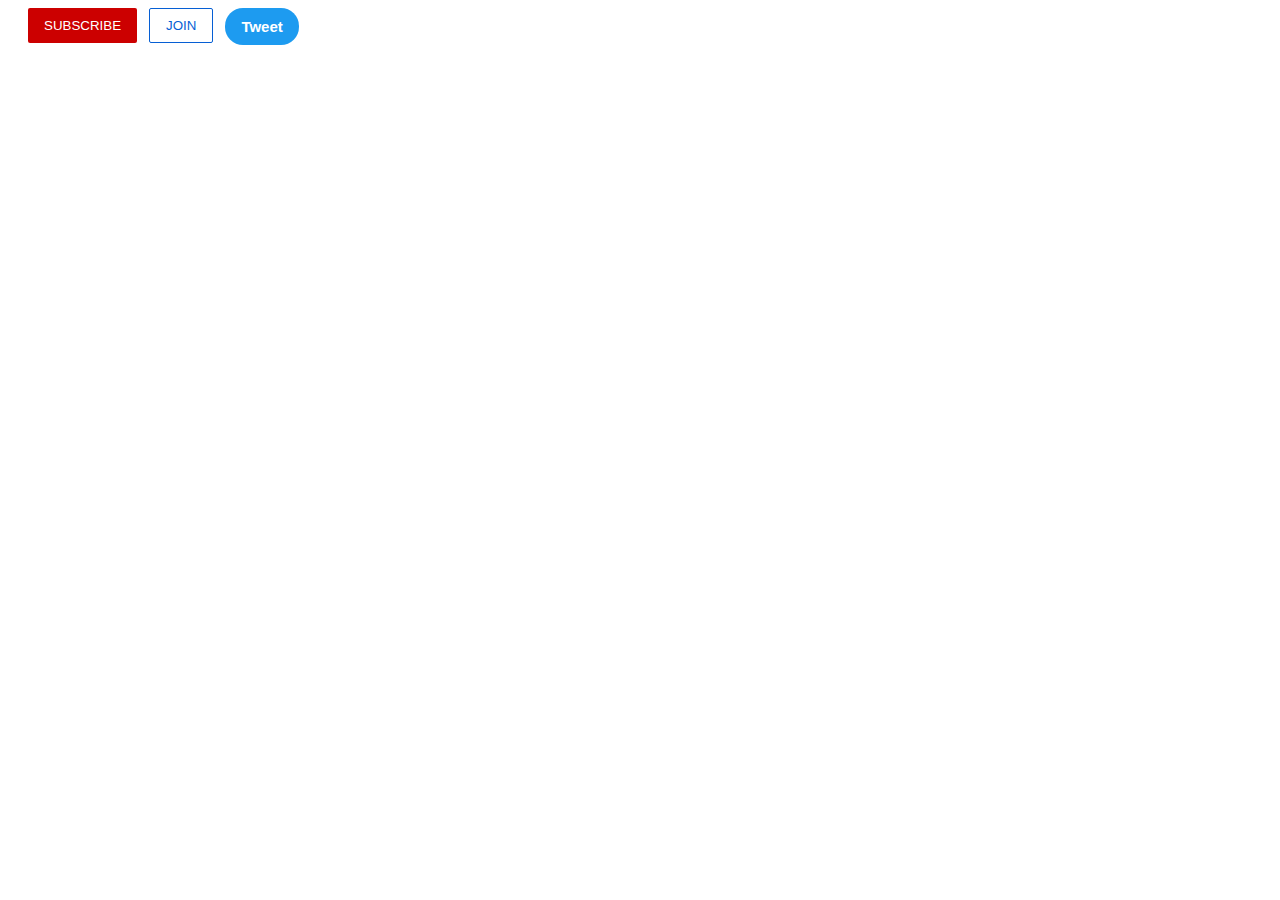
<file: intro-to-html/buttons.html>
<!DOCTYPE html>
<html>
  <head>
    <title>Buttons Practice</title>
    <link rel="stylesheet" href="styles/buttons.css">
  </head>
  <body>
    <button class="subscribe-button">
    SUBSCRIBE
  </button>
  
  <button class="join-button"> 
    JOIN
  </button>
  
  <button class="tweet-button">Tweet</button>
  </body>
</html>
</file>
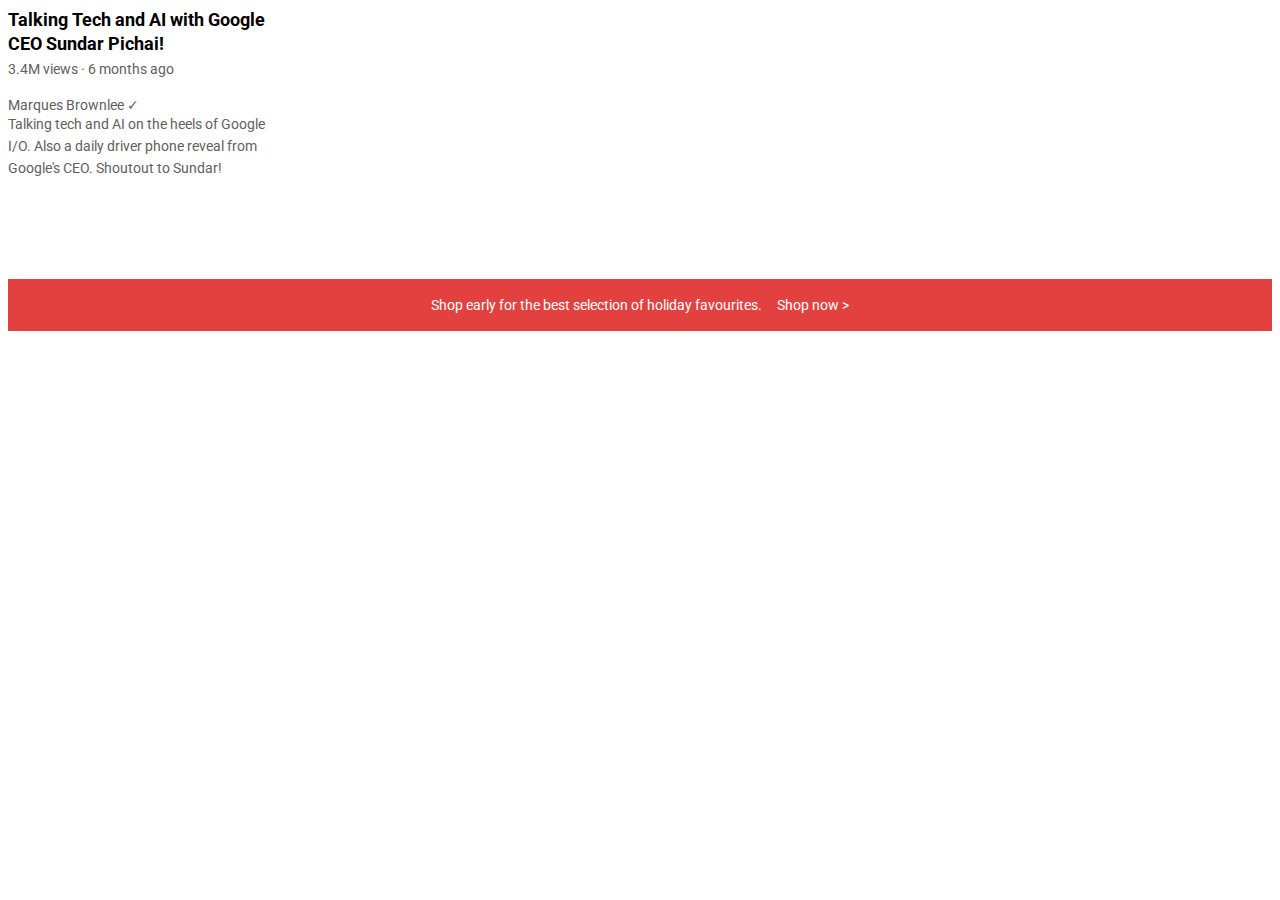
<file: intro-to-html/text.html>
<!DOCTYPE html>
<html>
  <head>
    <title>Text practice</title>
    <link rel="stylesheet" href="styles/texts.css"
    <link rel="preconnect" href="https://fonts.googleapis.com">
<link rel="preconnect" href="https://fonts.gstatic.com" crossorigin>
<link href="https://fonts.googleapis.com/css2?family=Roboto:wght@400;700&display=swap" rel="stylesheet">
<link rel="preconnect" href="https://fonts.googleapis.com">
<link rel="preconnect" href="https://fonts.gstatic.com" crossorigin>
<link href="https://fonts.googleapis.com/css2?family=Roboto:wght@400;700&display=swap" rel="stylesheet">

  </head>
  <body>
    <p class="video-title">
      Talking Tech and AI with Google CEO Sundar Pichai!
    </p>
    
    <p class="video-stats">
      3.4M views &#183; 6 months ago
    </p>
    
    <p class="video-author">
      Marques Brownlee &#10003;
    </p>
    
    <p class="video-description">
      Talking tech and AI on the heels of Google I/O. 
      Also a daily driver phone reveal from Google's CEO. 
      Shoutout to Sundar!
    </p>
    
    <p class="apple-text">
      Shop early for the best selection of holiday favourites. 
      <span class="shop-link">Shop now &gt;</span>
    </p>
  </body>
</html>
</file>
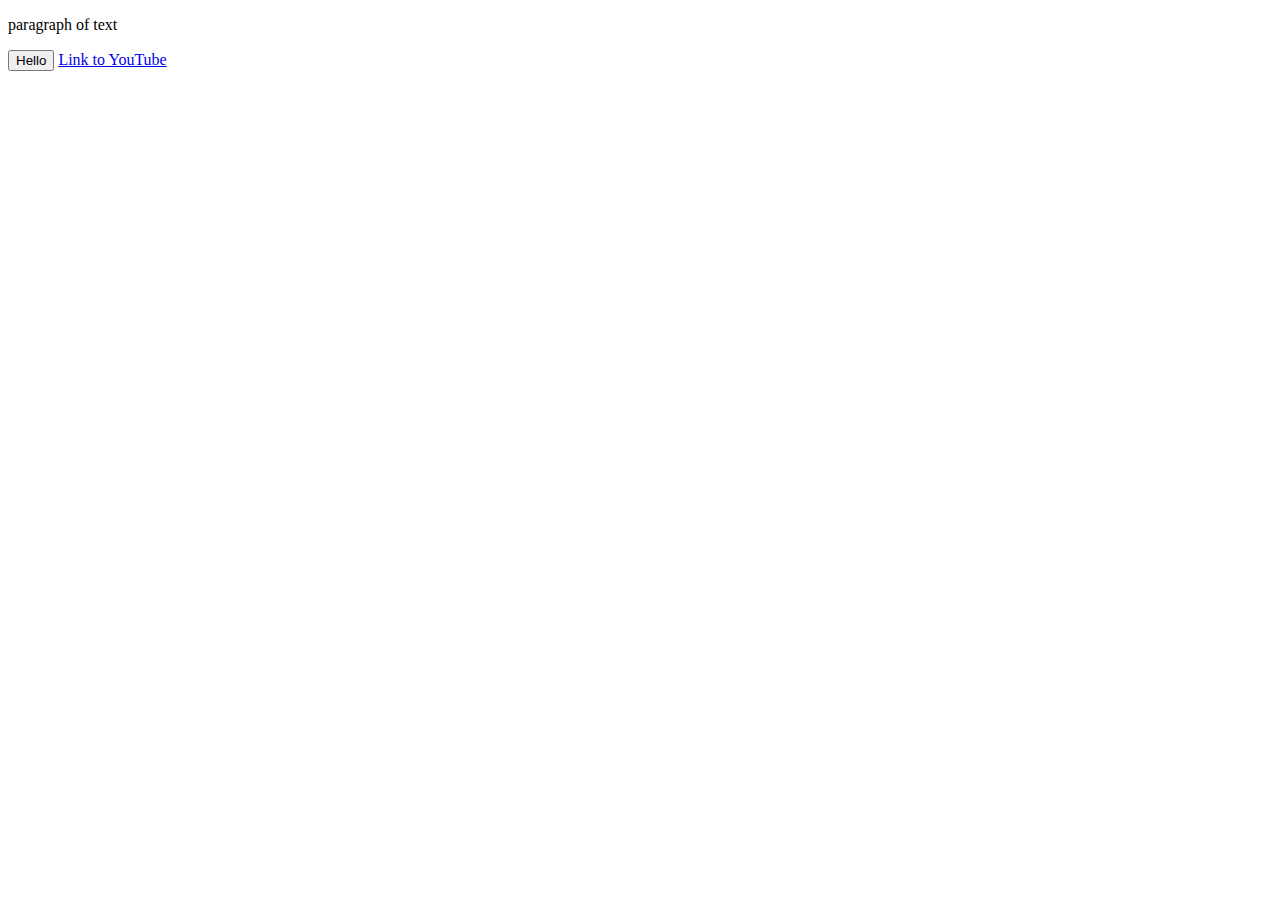
<file: intro-to-html/website.html>
<!DOCTYPE html>
<html>
  <head>
    <title>First Website</title>
  </head>
  <body>
    <p>
      paragraph of text
    </p>
    
    <button>
      Hello 
    </button> 
     
    <a href="https://www.youtube.com/ " 
     target="_blank">
     Link to YouTube 
    </a>
  </body>
</html>
</file>
<file: styles/general.css>
p{
  margin-top: 0;
  margin-bottom: 0;
}

body {
  /* this style below will be inherited*/
  font-family: Roboto, arial;
  margin: 0;
  padding-top: 80px;
  padding-left: 96px;
  padding-right: 24px;
  background-color: rgb(248,248,248);
}

@media (min-width: 1200.1px) {
  margin-left: 168px;
}
</file>
<file: styles/header.css>
.header {
  height: 55px;
  display: flex;
  flex-direction: row;
  justify-content: space-between;
  position: fixed;
  top: 0;
  left: 0;
  right: 0;
  background-color: white;
  border-bottom-width: 1px;
  border-bottom-style: solid;
  border-bottom-color: rgb(228,228,228);
  z-index: 100;
}

.left-section {
  display: flex;
  align-items: center;
}

.hamburger-menu {
  height: 24px;
  margin-left: 24px;
  margin-right: 20px;

}

.youtube-logo {
  height: 20px;
}

.middle-section {
  display: flex;
  align-items: center;
  flex: 1;
  margin-left: 70px;
  margin-right: 35px;
  max-width: 500px;
}

.search-bar {
  flex: 1;
  height: 36px;
  width: 0;
  padding-left: 10px;
  font-size: 16px;
  border: 1px solid rgb(192, 192, 192);
  border-radius: 2px;
  box-shadow: inset 1px 2px 3px rgba(0,0,0,.05);
}

.search-bar::placeholder {
  font-family: Roboto, arial;
  font-size: 16px;
}

.search-button {
  height: 40px;
  width: 66px;
  background-color: rgb(240,240,240);
  border-width: 1px;
  border-style: solid;
  border-color:  rgb(192, 192, 192);
  margin-left: -1px;
  margin-right: 10px;
  position: relative;
}

.search-button,
.voice-search-button,
.upload-icon-container,
.youtube-apps-container,
.notifications-icon-container {
  display: flex;
  justify-content: center;
  align-items: center;
  position: relative;
}

.search-button .tooltip,
.voice-search-button .tooltip,
.upload-icon-container .tooltip,
.youtube-apps-container .tooltip,
.notifications-icon-container .tooltip {
  position: absolute;
  background-color: gray;
  color: white;
  padding-top: 4px;
  padding-bottom: 4px;
  padding-left: 8px;
  padding-right: 8px;
  border-radius: 2px;
  font-size: 12px;
  bottom: -30px;
  opacity: 0;
  transition: opcaity 0.15s;
  pointer-events: none;
  white-space: nowrap;
}

.search-button:hover .tooltip,
.voice-search-button:hover .tooltip,
.upload-icon-container:hover .tooltip,
.youtube-apps-container:hover .tooltip,
.notifications-icon-container:hover .tooltip {
  opacity: 1;
}


.search-icon {
  height: 25px;
}


.voice-search-button {
  height: 40px;
  width: 40px;
  border-radius: 20px;
  border: none;
  background-color: rgb(245,245,245);
}

.voice-search-icon {
  height: 24px;
  
}

.right-section {
  width: 180px;
  margin-right: 20px;
  display: flex;
  align-items: center;
  justify-content: space-between;
  flex-shrink: 0;
}

.upload-icon {
  height: 24px;
}

.youtube-apps-logo {
  height: 24px;
}

.notifications-icon {
  height: 24px;
}

.notifications-icon-container {
  position: relative;
}

.notifications-count {
  position: absolute;
  top: -2px;
  right: -2px;
  background-color: rgb(200,0,0);
  color: white;
  font-size: 11px;
  padding-left: 5px;
  padding-right: 5px;
  padding-top: 2px;
  padding-bottom: 2px;
  border-radius: 10px;

}

.current-user-picture {
  height: 32px;
  border-radius: 16px;
}
</file>
<file: styles/video.css>
.thumbnail {
  width: 100%;
}

.video-title {
  margin-top: 0;
  font-size: 14px;
  font-weight: 500;
  line-height: 20px;
  margin-bottom: 10px;
}

@media (min-width: 1000px) {
  .video-title {
    font-size: 16px;
    line-height: 24px;
  }
}

@media (min-width: 1000px) {
  .video-author,
  .video-stats {
    font-size: 14px;
  }
}

.video-preview {

}

.video-info-grid {
  display: grid;
  grid-template-columns: 50px 1fr;
}


.profile-picture-container {
  position: relative;
  display: inline-block;
}

.channel-tooltip {
  background-color: white;
  width: 200px;
  padding: 12px 12px;
  box-shadow: 2px 3px 10px rgba(0, 0, 0, 0.3);
  border-radius: 6px;
  position: absolute;
  top: 55px;
  z-index: 300;

  opacity: 0;
  pointer-events: none;

  display: flex;
  align-items: center;
  transition: opacity 0.15s;
}

.profile-picture-container:hover .channel-tooltip {
  opacity: 1;
}

.channel-tooltip-picture {
  width: 50px;
  height: 50px;
  border-radius: 50px;
  margin-right: 8px;
}

.channel-tooltip-name {
  font-family: Roboto, Arial;
  font-weight: bold;
  font-size: 16px;
  margin-bottom: 4px;
}

.channel-tooltip-stats {
  font-family: Roboto, Arial;
  color: rgb(96, 96, 96);
  font-size: 14px;
}


.profile-picture {
  width: 36px;
  border-radius: 40px;
}

.thumbnail-row {
  margin-bottom: 8px;
  position: relative;
}

.video-author,
.video-stats {
  font-size: 12px;
  color: rgb(96, 96, 96);
}

.video-author {
  margin-bottom: 4px;
}

.video-grid {
  display: grid;
  grid-template-columns: 1fr 1fr 1fr;
  column-gap: 16px;
  row-gap: 40px;
}

@media (max-width: 750px ) {
  .video-grid {
    grid-template-columns: 1fr 1fr;
  }
}
@media (min-width: 751px) and (max-width: 999px) {
  .video-grid {
    grid-template-columns: 1fr 1fr 1fr;
  }
}


@media (min-width: 1000px) {
  .video-grid {
    grid-template-columns: 1fr 1fr 1fr 1fr;
  }
}



.video-time {
  background-color: black;
  color: white;
  position: absolute;
  bottom: 8px;
  right: 5px;
  font-size: 12px;
  font-weight: 500;
  padding: 4px;
  border-radius: 2px;
}

.video-title-link {
  text-decoration: none;
  color: black;
}
</file>
<file: styles/sidebar.css>
@media (max-width: 1200px) {
  .sidebar {
    position: fixed;
    left: 0;
    bottom: 0;
    top: 55px;
    background-color: white;
    width: 72px;
    z-index: 200;
    padding-top: 5px;
  }

  .sidebar-link {
    height: 74px;
    display: flex;
    justify-content: center;
    align-items: center;
    flex-direction: column;
    cursor: pointer;
  }

  .sidebar-link:hover {
    background-color: rgb(235, 235, 235);
  }

  .sidebar-link img {
    height: 24px;
    margin-bottom: 4px;
  }

  .sidebar-link div {
    font-family: Roboto, Arial;
    font-size: 10px;
  }
}

@media (min-width: 1200.1px) {
  .sidebar {
    position: fixed;
    left: 0;
    bottom: 0;
    top: 55px;
    background-color: white;
    width: 240px;
    z-index: 200;
    padding-top: 13px;
  }

  .sidebar-link {
    display: flex;
    align-items: center;
    cursor: pointer;
    padding: 8px 24px;
  }

  .sidebar-link:hover {
    background-color: rgb(235, 235, 235);
  }

  .sidebar-link img {
    height: 24px;
    margin-right: 24px;
  }

  .sidebar-link div {
    font-family: Roboto, Arial;
    font-size: 14px;
  }
}
</file>
<file: intro-to-html/styles/buttons.css>
.subscribe-button {
  background-color: rgb(204, 0, 0);
  color: white;
  border: none;
  border-radius: 2px;
  cursor:  pointer;
  margin-right: 8px;
  transition: opacity 0.15s;
  margin-left: 20px;
  padding-top: 10px;
  padding-bottom: 10px;
  padding-left: 16px;
  padding-right: 16px;
  vertical-align: top;

  } 

  .subscribe-button:hover {
    opacity:0.8;
  }

  .subscribe-button:active {
    opacity:0.5;
  }

  .join-button {
    background-color: white;
    border-color: rgb(6, 95, 212);
    border-style: solid;
    border-width: 1px;
    color: rgb(6, 95, 212);
    border-radius: 2px;
    cursor: pointer;
    transition: background-color 0.15s, 
    color 0.15s;
    padding-top: 9px;
    padding-bottom: 9px;
    padding-left: 16px;
    padding-right: 16px;
  }

  .join-button:hover {
    background-color: rgb(6, 95, 212);
    color:white;
  }

  .join-button:active {
    opacity:0.7;
  }

  .tweet-button {
    background-color:rgb(29, 155, 240);
    color: white;
    border: none;
    border-radius: 18px ;
    font-weight: bold;
    font-size: 15px;
    cursor: pointer;
    margin-left: 8px;
    transition: box-shadow 0.15s;
    vertical-align: top;
    padding-top: 10px;
    padding-bottom: 10px;
    padding-left: 16px;
    padding-right: 16px;
  }

  .tweet-button:hover {
    box-shadow: 5px 5px 10px rgba(0, 0, 0, 0.15);
  }
</file>
